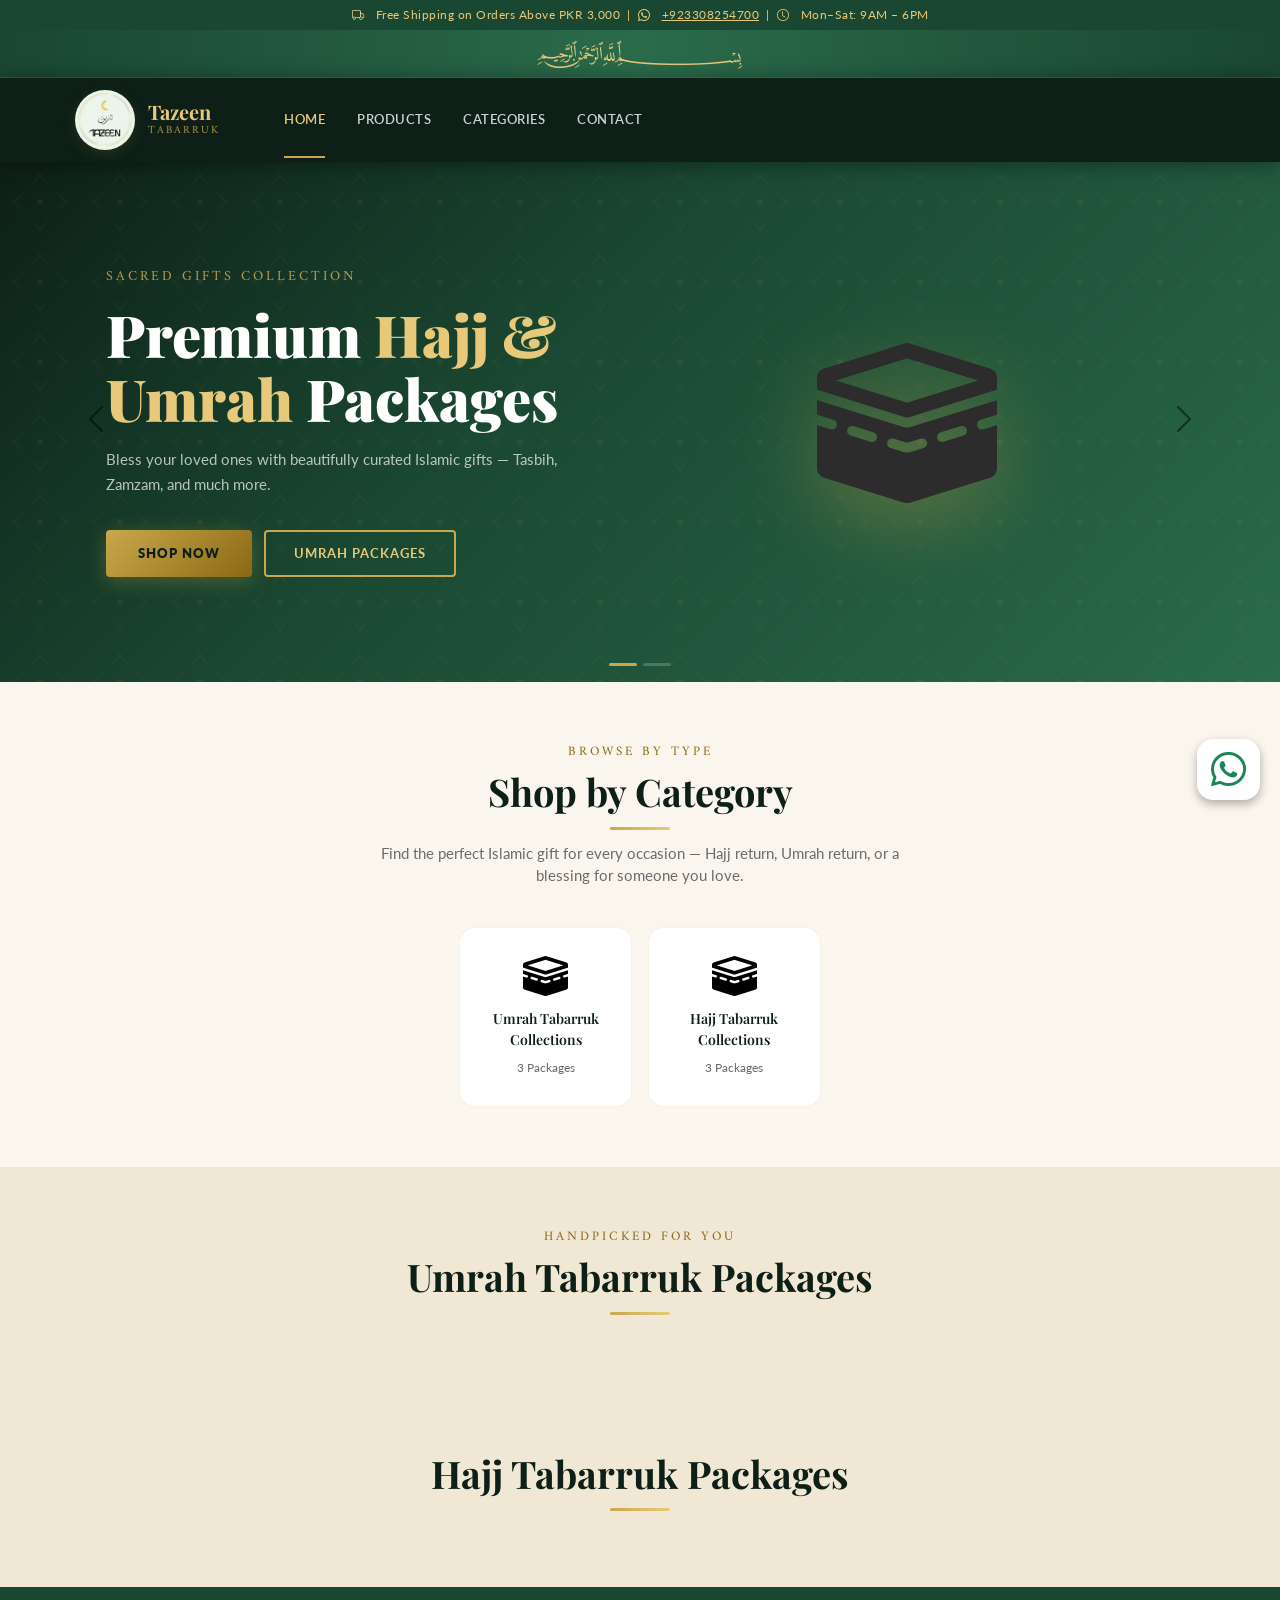
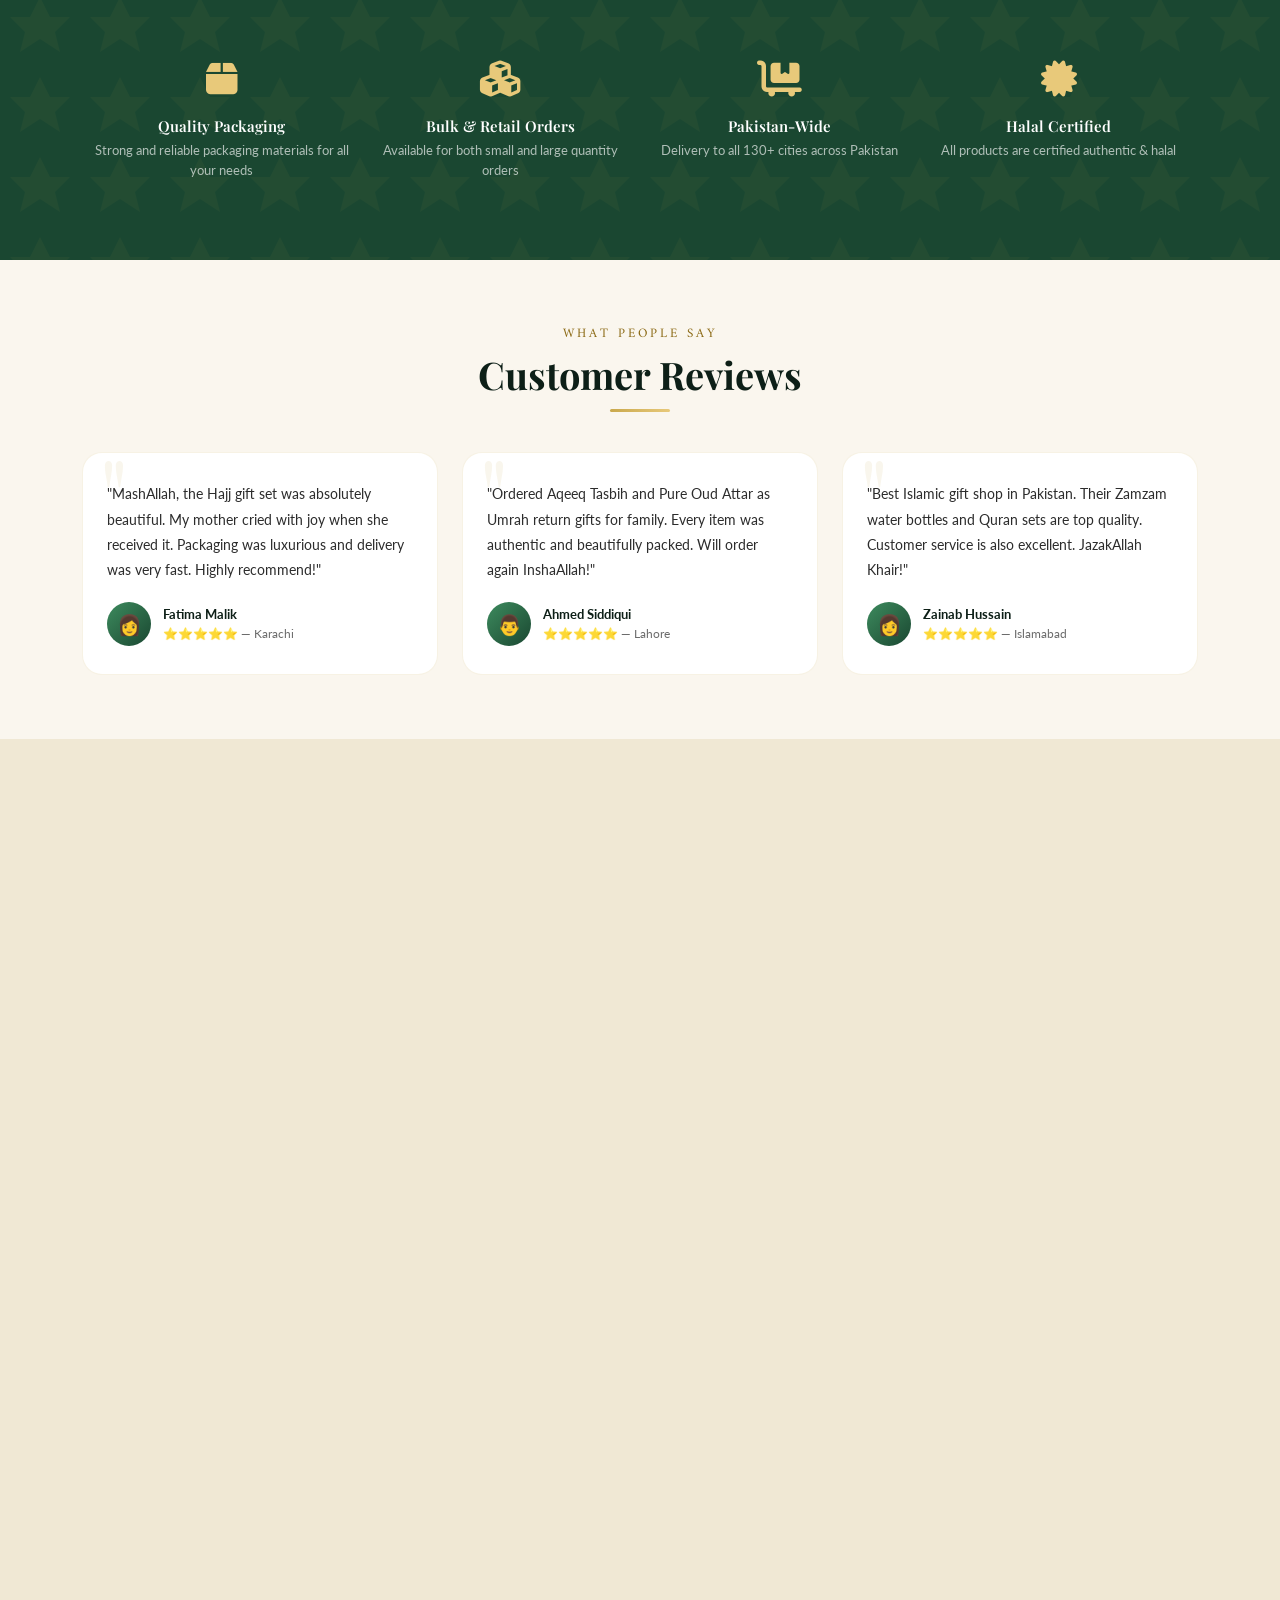
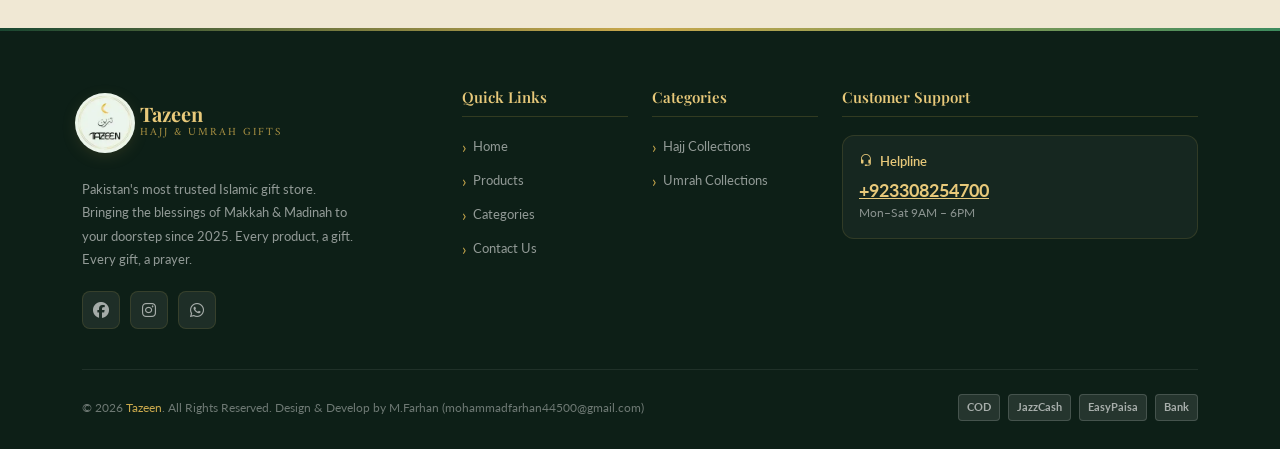
<file: index.html>
<!DOCTYPE html>
<html lang="en" dir="ltr">

<head>
  <meta charset="UTF-8">
  <meta name="viewport" content="width=device-width, initial-scale=1.0">

  <title>Tazeen | Hajj & Umrah Tabarruk & Gift Packages in Pakistan</title>

  <!-- SEO Meta -->
  <meta name="description"
    content="Tazeen offers  Hajj & Umrah tabarruk, Zamzam water Bottle, Islamic gift sets, and premium packaging with delivery across Pakistan.">
  <meta name="keywords"
    content="Tazeen, Hajj gifts, Umrah gifts, Zamzam water Pakistan, Islamic gifts, tabarruk, Makkah Madinah items, gift sets Pakistan">
  <meta name="author" content="Tazeen">
  <meta name="robots" content="index, follow">

  <!-- Open Graph (Facebook, WhatsApp, LinkedIn) -->
  <meta property="og:type" content="website">
  <meta property="og:title" content="Tazeen | Hajj & Umrah Tabarruk">
  <meta property="og:description"
    content="Explore  Zamzam water Bottle, sacred items, and premium Islamic gift sets. Delivered across Pakistan with care.">
  <meta property="og:image" content="https://www.tazeenofficial.com/images/tazeen-logo.webp">
  <meta property="og:url" content="https://www.tazeenofficial.com/">
  <meta property="og:site_name" content="Tazeen">

  <!-- Twitter Card -->
  <meta name="twitter:card" content="summary_large_image">
  <meta name="twitter:title" content="Tazeen | Hajj & Umrah Tabarruk">
  <meta name="twitter:description"
    content="Islamic gifts, Zamzam water Bottle & tabarruk sets delivered across Pakistan.">
  <meta name="twitter:image" content="https://www.tazeenofficial.com/images/tazeen-logo.webp">

  <link rel="shortcut icon" href="https://www.tazeenofficial.com/images/favicon.ico" type="image/x-icon">
  <link
    href="https://fonts.googleapis.com/css2?family=Playfair+Display:wght@400;600;700;900&family=Lato:wght@300;400;700&family=Amiri:wght@400;700&display=swap"
    rel="stylesheet">

  <link rel="stylesheet" href="bootstrap.min.css">
  <link rel="stylesheet" href="https://cdn.jsdelivr.net/npm/bootstrap-icons/font/bootstrap-icons.css">
  <link rel="preload" href="https://cdnjs.cloudflare.com/ajax/libs/font-awesome/6.5.0/css/all.min.css" as="style"
    onload="this.onload=null;this.rel='stylesheet'">


  <link rel="stylesheet" href="style.css">
  <link rel="canonical" href="https://www.tazeenofficial.com/">

  <!-- Google tag (gtag.js) -->
<script async src="https://www.googletagmanager.com/gtag/js?id=G-EF7W4K3F19"></script>
<script>
  window.dataLayer = window.dataLayer || [];
  function gtag(){dataLayer.push(arguments);}
  gtag('js', new Date());

  gtag('config', 'G-EF7W4K3F19');
</script>

</head>

<body>
  <div id="loader">
    <div class="spinner"></div>
  </div>
  <!-- TOP BAR -->
  <div class="top-bar">
    <div class="container">
      <i class="bi bi-truck me-2"></i> Free Shipping on Orders Above PKR 3,000 &nbsp;|&nbsp;
      <i class="bi bi-whatsapp me-2"></i> <a style="color: var(--gold-light)" href="https://wa.me/+923308254700"
        target="_blank">+923308254700</a> &nbsp;|&nbsp;
      <i class="bi bi-clock me-2"></i> Mon–Sat: 9AM – 6PM
    </div>
  </div>

  <!-- BISMILLAH BANNER -->
  <div class="bismillah-banner">
    <span lang="ur" class="bismillah-text">﷽</span>
  </div>

  <!-- DESKTOP NAVBAR -->
  <nav class="main-navbar">
    <div class="container d-flex align-items-center justify-content-start py-1 ">

      <!-- Brand -->
      <a href="https://www.tazeenofficial.com/" class="navbar-brand-wrap">
        <div class="brand-logo-circle"><img style="width: 60px;border-radius:50%;" src="images/tazeen-logo.webp"
            alt="Tazeen Logo"></div>
        <div class="ms-2">
          <span class="brand-text-main">Tazeen</span>
          <span class="brand-text-sub">Tabarruk</span>
        </div>
      </a>

      <!-- Desktop Nav Links -->
      <div class="nav-links-wrap ps-5">
        <a href="#home" class="nav-link active">Home</a>
        <a href="#products" class="nav-link">Products</a>
        <a href="#categories" class="nav-link">Categories</a>
        <!-- <a href="#offers" class="nav-link">Offers</a> -->
        <a href="#contact" class="nav-link">Contact</a>
      </div>

      <!-- Actions -->
      <div class="d-flex align-items-end justify-content-end gap-2" style="padding-left: 50%;">
        <!-- Search -->
        <!-- <div class="nav-search-wrap">
        <i class="bi bi-search nav-search-icon"></i>
        <input type="text" class="nav-search-input" placeholder="Search gifts…">
      </div> -->

        <!-- Icons -->
        <!-- <div class="nav-actions">
        <a href="#" class="nav-icon-btn" title="Wishlist">
          <i class="bi bi-heart"></i>
        </a>
        <a href="#" class="nav-icon-btn" title="Cart" style="position:relative">
          <i class="bi bi-bag"></i>
          <span class="cart-badge">3</span>
        </a>
        <a href="#" class="nav-icon-btn" title="Account">
          <i class="bi bi-person-circle"></i>
        </a>
      </div> -->

        <!-- Mobile hamburger -->
        <button class="mobile-menu-btn " onclick="toggleMobileMenu()">
          <i class="bi bi-list"></i>
        </button>
      </div>

    </div>

    <!-- Mobile Dropdown Menu -->
    <div id="mobileMenu" style="display:none; background:#0D1F17; border-top: 1px solid rgba(201,168,76,0.2);">
      <div class="container py-2">
        <a href="#home" class="d-block py-2 px-2"
          style="color:rgba(255,255,255,0.8); text-decoration:none; font-weight:600; font-size:14px; border-bottom:1px solid rgba(255,255,255,0.06)">
          Home</a>
        <a href="#products" class="d-block py-2 px-2"
          style="color:rgba(255,255,255,0.8); text-decoration:none; font-weight:600; font-size:14px; border-bottom:1px solid rgba(255,255,255,0.06)">
          Products</a>
        <a href="#categories" class="d-block py-2 px-2"
          style="color:rgba(255,255,255,0.8); text-decoration:none; font-weight:600; font-size:14px; border-bottom:1px solid rgba(255,255,255,0.06)">
          Categories</a>
        <a href="https://wa.me/+923308254700" target="_blank" class="d-block py-2 px-2"
          style="color:rgba(255,255,255,0.8); text-decoration:none; font-weight:600; font-size:14px;"> Contact</a>
        <!-- <div class="mt-3 mb-2 px-2">
        <input type="text" class="form-control" placeholder="Search gifts…" style="background:rgba(255,255,255,0.08); border:1px solid rgba(201,168,76,0.3); color:white; border-radius:8px;">
      </div> -->
      </div>
    </div>
  </nav>

  <!-- HERO SLIDER -->
  <section class="hero-slider" id="home">
    <div id="heroCarousel" class="carousel slide carousel-fade" data-bs-ride="carousel" >
<!-- data-bs-interval="4500" -->
      <div class="carousel-indicators">
        <button type="button" data-bs-target="#heroCarousel" data-bs-slide-to="0" class="active"></button>
        <button type="button" data-bs-target="#heroCarousel" data-bs-slide-to="1"></button>

      </div>

      <div class="carousel-inner">

        <!-- Slide 1 -->
        <div class="carousel-item active">
          <div class="slide slide-1">
            <div class="slide-pattern"></div>
            <div class="container px-5">
              <div class="row align-items-center">
                <div class="col-lg-6 slide-content">
                  <span class="slide-eyebrow">Sacred Gifts Collection</span>
                  <h1 class="slide-title">Premium <span>Hajj & Umrah</span> Packages</h1>
                  <p class="slide-desc">Bless your loved ones with beautifully curated Islamic gifts — Tasbih, Zamzam,
                     and much more.</p>
                  <div class="slide-btns d-inline">
                    <a href="https://wa.me/+923308254700" target="_blank" class="btn-gold ">Shop Now</a>
                    <a href="#products" class="btn-outline-gold ms-2 ">Umrah Packages</a>
                  </div>
                </div>
                <div class="col-lg-6 slide-img-wrap d-none d-lg-block">
                  <span class="hero-icon"> <i class="fa-solid fa-kaaba"></i> </span>
                </div>
              </div>
            </div>
          </div>
        </div>

        <!-- Slide 2 -->

        <!-- Slide 3 -->
        <div class="carousel-item">
          <div class="slide slide-3">
            <div class="slide-pattern"></div>
            <div class="container px-5">
              <div class="row align-items-center">
                <div class="col-lg-6 slide-content">
                  <span class="slide-eyebrow">Zamzam & Sacred Items</span>
                  <h2 class="slide-title"><span>Hajj & Umrah</span> Packages</h2>
                  <p class="slide-desc">Thoughtful tabarruk sets that carry meaning, blessings, and tradition.</p>
                  <div class="slide-btns d-inline">
                    <a href="https://wa.me/+923308254700" target="_blank" class="btn-gold">Order Now</a>
                    <a href="https://wa.me/+923308254700" target="_blank" class="btn-outline-gold ms-2"> <i
                        class="fa-brands fa-whatsapp"></i> Whats App</a>
                  </div>
                </div>
                <div class="col-lg-6 slide-img-wrap d-none d-lg-block">
                  <span class="hero-icon" style="animation-delay:1s"> <i class="fa-solid fa-hand-holding-water"></i>
                  </span>
                </div>
              </div>
            </div>
          </div>
        </div>

      </div>

      <button class="carousel-control-prev d-none d-md-block" type="button" data-bs-target="#heroCarousel"
        data-bs-slide="prev">
        <span class="carousel-control-prev-icon"></span>
      </button>
      <button class="carousel-control-next d-none d-md-block" type="button" data-bs-target="#heroCarousel"
        data-bs-slide="next">
        <span class="carousel-control-next-icon"></span>
      </button>

    </div>
  </section>

  <!-- TRUST BADGES -->
  <!-- <section class="trust-section">
  <div class="container">
    <div class="row g-3">
      <div class="col-6 col-md-3">
        <div class="trust-item">
          <span class="trust-icon">✅</span>
          <span class="trust-text">100% Authentic Products</span>
        </div>
      </div>
      <div class="col-6 col-md-3">
        <div class="trust-item">
          <span class="trust-icon">🚚</span>
          <span class="trust-text">Fast Delivery Pakistan</span>
        </div>
      </div>
      <div class="col-6 col-md-3">
        <div class="trust-item">
          <span class="trust-icon">🔒</span>
          <span class="trust-text">Secure COD Payment</span>
        </div>
      </div>
      <div class="col-6 col-md-3">
        <div class="trust-item">
          <span class="trust-icon">↩️</span>
          <span class="trust-text">Easy 7-Day Returns</span>
        </div>
      </div>
    </div>
  </div>
</section> -->

  <!-- CATEGORIES -->
  <section class="categories-section" id="categories">
    <div class="container">
      <div class="section-header fade-up">
        <span class="section-eyebrow">Browse By Type</span>
        <h2 class="section-title">Shop by Category</h2>
        <div class="section-divider"></div>
        <p class="section-subtitle">Find the perfect Islamic gift for every occasion — Hajj return, Umrah return, or a
          blessing for someone you love.</p>
      </div>

      <div class="row g-3 justify-content-center">
        <div class="col-6 col-md-4 col-lg-2 fade-up">
          <a href="#products" class="category-card">
            <span class="cat-icon"><i class="fa-solid fa-kaaba text-black"></i></span>
            <span class="cat-name">Umrah Tabarruk Collections</span>
            <span class="cat-count">3 Packages</span>
          </a>
        </div>
        <div class="col-6 col-md-4 col-lg-2 fade-up">
          <a href="#products2" class="category-card">
            <span class="cat-icon"><i class="fa-solid fa-kaaba text-black"></i></span>
            <span class="cat-name">Hajj Tabarruk Collections</span>
            <span class="cat-count">3 Packages</span>
          </a>
        </div>

      </div>
    </div>
  </section>

  <!-- PRODUCTS SECTION -->
  <section class="products-section" id="products">
    <div class="container">
      <div class="section-header fade-up">
        <span class="section-eyebrow">Handpicked For You</span>
        <h2 class="section-title">Umrah Tabarruk Packages</h2>
        <div class="section-divider"></div>
      </div>

      <!-- Filter Tabs -->
      <!-- <div class="filter-tabs fade-up">
      <button class="filter-tab active" onclick="filterTabs(this)">All</button>
      <button class="filter-tab" onclick="filterTabs(this)">Best Sellers</button>
      <button class="filter-tab" onclick="filterTabs(this)">Tasbih</button>
      <button class="filter-tab" onclick="filterTabs(this)">Gift Sets</button>
      <button class="filter-tab" onclick="filterTabs(this)">Zamzam</button>
      <button class="filter-tab" onclick="filterTabs(this)">New Arrivals</button>
    </div> -->

      <div class="row g-3 g-md-4" id="umrahproducts">

     
        <!-- <div class="col-6 col-md-4 col-lg-4 fade-up">
          <div class="product-card">
            <div class="product-img-wrap">
              <span class="product-badge bg-black">Popular</span>
              <div class="product-img-box">
                <img src="images/umrah1-package.webp" loading="lazy" class="product-img" alt="Tazeen Umrah Package 1">
              </div>
            </div>
            <div class="product-body">
              <span class="product-category">Umrah Package 1 (MOQ: 50)</span>
              <h3 class="product-name">Nonwoven Bag, Zamzam Bottle & Khajoor Pouch</h3>
              <div class="product-rating">
                <span class="stars">★★★★★</span>
                <span class="rating-count">(80)</span>
              </div>
              <div class="product-footer">
                <div class="product-price">
                  <span class="price-current">PKR 87</span>
                  <span class="price-old">PKR 95</span>
                </div>
                <a class="add-cart-btn fs-6 text-decoration-none"
                  href="https://wa.me/+923308254700?text=Hello%20I%20want%20to%20order%20this%20product%0A%0AProduct%20Name:%20Tazeen%20Umrah%20Pacakage1%0AMOQ:%2050%20Packages%0APrice:%20PKR%2087%20%0A%0AKindly%20share%20details."
                  target="_blank">
                  <i class="fa-brands fa-whatsapp fs-4"></i>
                  <span class="d-none d-md-inline">Order</span>
                </a>
              </div>
            </div>
          </div>
        </div>

        <div class="col-6 col-md-4 col-lg-4 fade-up">
          <div class="product-card">
            <div class="product-img-wrap">
              <span class="product-badge">Best Seller</span>
              <div class="product-img-box">
                <img src="images/umrah2-package.webp" loading="lazy" class="product-img" alt="Tazeen Umrah Package 2">
              </div>
            </div>
            <div class="product-body">
              <span class="product-category">Umrah Package 2 (MOQ: 50)</span>
              <h3 class="product-name">Nonwoven Bag, Zamzam Bottle, Khajoor Box</h3>
              <div class="product-rating">
                <span class="stars">★★★★★</span>
                <span class="rating-count">(160)</span>
              </div>
              <div class="product-footer">
                <div class="product-price">
                  <span class="price-current">PKR 119</span>
                  <span class="price-old">PKR 135</span>
                </div>
                <a class="add-cart-btn fs-6 text-decoration-none"
                  href="https://wa.me/+923308254700?text=Hello%20I%20want%20to%20order%20this%20product%0A%0AProduct%20Name:%20Tazeen%20Umrah%20Pacakage2%0AMOQ:%2050%20Packages%0APrice:%20PKR%20119%20%0A%0AKindly%20share%20details."
                  target="_blank">
                  <i class="fa-brands fa-whatsapp fs-4"></i>
                  <span class="d-none d-md-inline">Order</span>
                </a>
              </div>
            </div>
          </div>
        </div>

        <div class="col-6 col-md-4 col-lg-4 fade-up">
          <div class="product-card">
            <div class="product-img-wrap">
              <span class="product-badge bg-success">Sale</span>
              <div class="product-img-box">
                <img src="images/umrah3-package.webp" loading="lazy" class="product-img" alt="Tazeen Umrah Package 3">
              </div>
            </div>
            <div class="product-body">
              <span class="product-category">Umrah Package 3 (MOQ: 50)</span>
              <h3 class="product-name">Nonwoven Bag, Zamzam Bottle, Khajoor Box & Tasbeeh</h3>
              <div class="product-rating">
                <span class="stars">★★★★★</span>
                <span class="rating-count">(128)</span>
              </div>
              <div class="product-footer">
                <div class="product-price">
                  <span class="price-current">PKR 180</span>
                  <span class="price-old">PKR 199</span>
                </div>
                <a class="add-cart-btn fs-6 text-decoration-none"
                  href="https://wa.me/+923308254700?text=Hello%20I%20want%20to%20order%20this%20product%0A%0AProduct%20Name:%20Tazeen%20Umrah%20Pacakage3%0AMOQ:%2050%20Packages%0APrice:%20PKR%20180%20%0A%0AKindly%20share%20details."
                  target="_blank">
                  <i class="fa-brands fa-whatsapp fs-4"></i>
                  <span class="d-none d-md-inline">Order</span>
                </a>
              </div>
            </div>
          </div>
        </div> -->


      </div>

      <!-- <div class="text-center mt-4 fade-up">
      <a href="#" class="btn-gold">View All Products &nbsp;<i class="bi bi-arrow-right"></i></a>
    </div> -->
    </div>
  </section>

  <!-- Hajj Packages  -->

  <section class="products-section" id="products2">
    <div class="container">
      <div class="section-header fade-up">
        <!-- <span class="section-eyebrow">Handpicked For You</span> -->
        <h2 class="section-title">Hajj Tabarruk Packages</h2>
        <div class="section-divider"></div>
      </div>

      <!-- Filter Tabs -->
      <!-- <div class="filter-tabs fade-up">
      <button class="filter-tab active" onclick="filterTabs(this)">All</button>
      <button class="filter-tab" onclick="filterTabs(this)">Best Sellers</button>
      <button class="filter-tab" onclick="filterTabs(this)">Tasbih</button>
      <button class="filter-tab" onclick="filterTabs(this)">Gift Sets</button>
      <button class="filter-tab" onclick="filterTabs(this)">Zamzam</button>
      <button class="filter-tab" onclick="filterTabs(this)">New Arrivals</button>
    </div> -->

      <div class="row g-3 g-md-4" id="hajjproducts">

        <!-- Product 1 -->
        <!-- <div class="col-6 col-md-4 col-lg-4 fade-up">
          <div class="product-card">
            <div class="product-img-wrap">
              <span class="product-badge bg-black">Popular</span>
              <div class="product-img-box">
                <img src="images/hajj1-package.webp" loading="lazy" class="product-img" alt="Tazeen Hajj Package 1">
              </div>
            </div>
            <div class="product-body">
              <span class="product-category">Hajj Package 1 (MOQ: 50)</span>
              <h3 class="product-name">Nonwoven Bag, Zamzam Bottle & Khajoor Pouch</h3>
              <div class="product-rating">
                <span class="stars">★★★★★</span>
                <span class="rating-count">(128)</span>
              </div>
              <div class="product-footer">
                <div class="product-price">
                  <span class="price-current">PKR 87</span>
                  <span class="price-old">PKR 95</span>
                </div>
                <a class="add-cart-btn fs-6 text-decoration-none"
                  href="https://wa.me/+923308254700?text=Hello%20I%20want%20to%20order%20this%20product%0A%0AProduct%20Name:%20Tazeen%20Hajj%20Pacakage1%0AMOQ:%2050%20Packages%0APrice:%20PKR%2087%20%0A%0AKindly%20share%20details."
                  target="_blank">
                  <i class="fa-brands fa-whatsapp fs-4"></i>
                  <span class="d-none d-md-inline">Order</span>
                </a>
              </div>
            </div>
          </div>
        </div>

        <div class="col-6 col-md-4 col-lg-4 fade-up">
          <div class="product-card">
            <div class="product-img-wrap">
              <span class="product-badge">Best Seller</span>
              <div class="product-img-box">
                <img src="images/hajj2-package.webp" loading="lazy" class="product-img" alt="Tazeen Hajj Package 2">
              </div>
            </div>
            <div class="product-body">
              <span class="product-category">Hajj Package 2 (MOQ: 50)</span>
              <h3 class="product-name">Nonwoven Bag, Zamzam Bottle, Khajoor Box</h3>
              <div class="product-rating">
                <span class="stars">★★★★★</span>
                <span class="rating-count">(128)</span>
              </div>
              <div class="product-footer">
                <div class="product-price">
                  <span class="price-current">PKR 119</span>
                  <span class="price-old">PKR 135</span>
                </div>
                <a class="add-cart-btn fs-6 text-decoration-none"
                  href="https://wa.me/+923308254700?text=Hello%20I%20want%20to%20order%20this%20product%0A%0AProduct%20Name:%20Tazeen%20Hajj%20Pacakage2%0AMOQ:%2050%20Packages%0APrice:%20PKR%20119%20%0A%0AKindly%20share%20details."
                  target="_blank">
                  <i class="fa-brands fa-whatsapp fs-4"></i>
                  <span class="d-none d-md-inline">Order</span>
                </a>
              </div>
            </div>
          </div>
        </div>

        <div class="col-6 col-md-4 col-lg-4 fade-up">
          <div class="product-card">
            <div class="product-img-wrap">
              <span class="product-badge bg-success">Sale</span>
              <div class="product-img-box">
                <img src="images/hajj3-package.webp" loading="lazy" class="product-img" alt="Tazeen Hajj Package 3">
              </div>
            </div>
            <div class="product-body">
              <span class="product-category">Hajj Package 3 (MOQ: 50)</span>
              <h3 class="product-name">Nonwoven Bag, Zamzam Bottle, Khajoor Box & Tasbeeh</h3>
              <div class="product-rating">
                <span class="stars">★★★★★</span>
                <span class="rating-count">(128)</span>
              </div>
              <div class="product-footer">
                <div class="product-price">
                  <span class="price-current">PKR 180</span>
                  <span class="price-old">PKR 199</span>
                </div>
                <a class="add-cart-btn fs-6 text-decoration-none"
                  href="https://wa.me/+923308254700?text=Hello%20I%20want%20to%20order%20this%20product%0A%0AProduct%20Name:%20Tazeen%20Hajj%20Pacakage3%0AMOQ:%2050%20Packages%0APrice:%20PKR%20180%20%0A%0AKindly%20share%20details."
                  target="_blank">
                  <i class="fa-brands fa-whatsapp fs-4"></i>
                  <span class="d-none d-md-inline">Order</span>
                </a>
              </div>
            </div>
          </div>
        </div> -->


      </div>

      <!-- <div class="text-center mt-4 fade-up">
      <a href="#" class="btn-gold">View All Products &nbsp;<i class="bi bi-arrow-right"></i></a>
    </div> -->
    </div>
  </section>

  <!-- FEATURES -->
  <section class="features-section">
    <div class="container">
      <div class="row g-0">
        <div class="col-6 col-md-3 fade-up">
          <div class="feature-item">
            <span class="feature-icon"><i class="fa-solid fa-box"></i></span>
            <h3 class="feature-title">Quality Packaging</h3>
            <p class="feature-desc">Strong and reliable packaging materials for all your needs</p>
          </div>
        </div>
        <div class="col-6 col-md-3 fade-up">
          <div class="feature-item">
            <span class="feature-icon"><i class="fa-solid fa-cubes"></i></span>
            <h3 class="feature-title">Bulk & Retail Orders</h3>
            <p class="feature-desc">Available for both small and large quantity orders</p>
          </div>
        </div>
        <div class="col-6 col-md-3 fade-up">
          <div class="feature-item">
            <span class="feature-icon"><i class="fa-solid fa-cart-flatbed"></i></span>
            <h3 class="feature-title">Pakistan-Wide</h3>
            <p class="feature-desc">Delivery to all 130+ cities across Pakistan</p>
          </div>
        </div>
        <div class="col-6 col-md-3 fade-up">
          <div class="feature-item">
            <span class="feature-icon"><i class="fa-solid fa-certificate"></i></span>
            <h3 class="feature-title">Halal Certified</h3>
            <p class="feature-desc">All products are certified authentic & halal</p>
          </div>
        </div>
      </div>
    </div>
  </section>

  <!-- SPECIAL OFFER -->
  <!-- <section class="offer-section" id="offers">
  <div class="container">
    <div class="row align-items-center">
      <div class="col-lg-7">
        <div class="offer-badge">🔥 Limited Time Offer</div>
        <h2 class="offer-title">Hajj Season <span class="gold-text">Special Bundle</span> — Up to 30% Off!</h2>
        <p class="offer-desc">This Hajj season, gift your loved ones the most premium collection of Islamic items. Our exclusive Hajj Bundle includes Tasbih, Zamzam bottle, Attar, Quran, and Prayer Mat — everything in one blessed package.</p>
        <div class="countdown-wrap">
          <div class="countdown-box">
            <span class="countdown-num" id="cd-days">12</span>
            <span class="countdown-label">Days</span>
          </div>
          <div class="countdown-box">
            <span class="countdown-num" id="cd-hours">08</span>
            <span class="countdown-label">Hours</span>
          </div>
          <div class="countdown-box">
            <span class="countdown-num" id="cd-mins">34</span>
            <span class="countdown-label">Mins</span>
          </div>
          <div class="countdown-box">
            <span class="countdown-num" id="cd-secs">22</span>
            <span class="countdown-label">Secs</span>
          </div>
        </div>
        <a href="#products" class="btn-gold">Grab the Bundle</a>
      </div>
      <div class="col-lg-5 text-center d-none d-lg-block">
        <div style="font-size:140px; line-height:1; filter: drop-shadow(0 20px 40px rgba(201,168,76,0.3)); animation: float 4s ease-in-out infinite;">🎁</div>
      </div>
    </div>
  </div>
</section> -->

  <!-- TESTIMONIALS -->
  <section class="testimonials-section">
    <div class="container">
      <div class="section-header fade-up">
        <span class="section-eyebrow">What People Say</span>
        <h2 class="section-title">Customer Reviews</h2>
        <div class="section-divider"></div>
      </div>
      <div class="row g-3 g-md-4">
        <div class="col-md-4 fade-up">
          <div class="testimonial-card">
            <p class="testimonial-text">"MashAllah, the Hajj gift set was absolutely beautiful. My mother cried with joy
              when she received it. Packaging was luxurious and delivery was very fast. Highly recommend!"</p>
            <div class="testimonial-author">
              <div class="author-avatar">👩</div>
              <div>
                <div class="author-name">Fatima Malik</div>
                <div class="author-loc">⭐⭐⭐⭐⭐ — Karachi</div>
              </div>
            </div>
          </div>
        </div>
        <div class="col-md-4 fade-up">
          <div class="testimonial-card">
            <p class="testimonial-text">"Ordered Aqeeq Tasbih and Pure Oud Attar as Umrah return gifts for family. Every
              item was authentic and beautifully packed. Will order again InshaAllah!"</p>
            <div class="testimonial-author">
              <div class="author-avatar">👨</div>
              <div>
                <div class="author-name">Ahmed Siddiqui</div>
                <div class="author-loc">⭐⭐⭐⭐⭐ — Lahore</div>
              </div>
            </div>
          </div>
        </div>
        <div class="col-md-4 fade-up">
          <div class="testimonial-card">
            <p class="testimonial-text">"Best Islamic gift shop in Pakistan. Their Zamzam water bottles and Quran sets
              are top quality. Customer service is also excellent. JazakAllah Khair!"</p>
            <div class="testimonial-author">
              <div class="author-avatar">👩</div>
              <div>
                <div class="author-name">Zainab Hussain</div>
                <div class="author-loc">⭐⭐⭐⭐⭐ — Islamabad</div>
              </div>
            </div>
          </div>
        </div>
      </div>
    </div>
  </section>

  <!-- NEWSLETTER -->
  <!-- <section class="newsletter-section">
  <div class="container">
    <div class="newsletter-content">
      <h2 class="newsletter-title">🤲 Stay Blessed & Updated</h2>
      <p class="newsletter-desc">Subscribe to receive exclusive offers, new arrivals, and Islamic inspiration — delivered to your inbox.</p>
      <div class="newsletter-form">
        <input type="email" class="newsletter-input" placeholder="Enter your email address…">
        <button class="newsletter-btn">Subscribe &nbsp;✉️</button>
      </div>
      <p style="color:rgba(13,31,23,0.6); font-size:12px; margin-top:12px;">
        <i class="bi bi-lock-fill me-1"></i> No spam. Unsubscribe anytime.
      </p>
    </div>
  </div>
</section> -->

  <!-- CONTACT -->
  <section class="contact-section" id="contact">
    <div class="container">
      <div class="section-header fade-up">
        <span class="section-eyebrow">Get In Touch</span>
        <h2 class="section-title">Contact Us</h2>
        <div class="section-divider"></div>
        <p class="section-subtitle">Have a question or need help with your order? We're here to assist you.</p>
      </div>

      <div class="row g-4">
        <!-- Contact Info -->
        <div class="col-lg-5 fade-up">
          <div class="contact-card">
            <div class="contact-info-item">
              <div class="contact-icon"><svg xmlns="http://www.w3.org/2000/svg" width="20" height="20" fill="currentColor" class="bi bi-telephone-fill" viewBox="0 0 16 16">
  <path fill-rule="evenodd" d="M1.885.511a1.745 1.745 0 0 1 2.61.163L6.29 2.98c.329.423.445.974.315 1.494l-.547 2.19a.68.68 0 0 0 .178.643l2.457 2.457a.68.68 0 0 0 .644.178l2.189-.547a1.75 1.75 0 0 1 1.494.315l2.306 1.794c.829.645.905 1.87.163 2.611l-1.034 1.034c-.74.74-1.846 1.065-2.877.702a18.6 18.6 0 0 1-7.01-4.42 18.6 18.6 0 0 1-4.42-7.009c-.362-1.03-.037-2.137.703-2.877z"/>
</svg></div>
              <div>
                <div class="contact-label">Phone / WhatsApp</div>
                <div class="contact-value">+923308254700</div>
                <!-- <div class="contact-value">+92 321 7654321</div> -->
              </div>
            </div>
            <div class="contact-info-item">
              <div class="contact-icon"><svg xmlns="http://www.w3.org/2000/svg" width="20" height="20" fill="currentColor" class="bi bi-envelope-fill" viewBox="0 0 16 16">
  <path d="M.05 3.555A2 2 0 0 1 2 2h12a2 2 0 0 1 1.95 1.555L8 8.414zM0 4.697v7.104l5.803-3.558zM6.761 8.83l-6.57 4.027A2 2 0 0 0 2 14h12a2 2 0 0 0 1.808-1.144l-6.57-4.027L8 9.586zm3.436-.586L16 11.801V4.697z"/>
</svg></div>
              <div>
                <div class="contact-label">Email Address</div>
                <div class="contact-value">tazeen@gmail.com</div>
              </div>
            </div>
            <div class="contact-info-item">
              <div class="contact-icon"><svg xmlns="http://www.w3.org/2000/svg" width="20" height="20"
                  fill="currentColor" class="bi bi-geo-alt-fill" viewBox="0 0 16 16">
                  <path d="M8 16s6-5.686 6-10A6 6 0 0 0 2 6c0 4.314 6 10 6 10m0-7a3 3 0 1 1 0-6 3 3 0 0 1 0 6" />
                </svg></div>
              <div>
                <div class="contact-label">Store Address</div>
                <div class="contact-value">Boltan Market, Karachi</div>
              </div>
            </div>
            <div class="contact-info-item">
              <div class="contact-icon"><svg xmlns="http://www.w3.org/2000/svg" width="20" height="20"
                  fill="currentColor" class="bi bi-clock-fill" viewBox="0 0 16 16">
                  <path
                    d="M16 8A8 8 0 1 1 0 8a8 8 0 0 1 16 0M8 3.5a.5.5 0 0 0-1 0V9a.5.5 0 0 0 .252.434l3.5 2a.5.5 0 0 0 .496-.868L8 8.71z" />
                </svg></div>
              <div>
                <div class="contact-label">Working Hours</div>
                <div class="contact-value">Monday – Saturday: 9AM – 6PM</div>
                <div class="contact-value" style="color:var(--text-light); font-size:13px;">Sunday: 12PM – 6PM</div>
              </div>
            </div>
            <!-- WhatsApp CTA -->
            <a href="https://wa.me/+923308254700" target="_blank" class="btn-gold d-block text-center mt-2"
              style="border-radius:10px;">
              <svg xmlns="http://www.w3.org/2000/svg" width="16" height="16" fill="currentColor" class="bi bi-whatsapp" viewBox="0 0 16 16">
  <path d="M13.601 2.326A7.85 7.85 0 0 0 7.994 0C3.627 0 .068 3.558.064 7.926c0 1.399.366 2.76 1.057 3.965L0 16l4.204-1.102a7.9 7.9 0 0 0 3.79.965h.004c4.368 0 7.926-3.558 7.93-7.93A7.9 7.9 0 0 0 13.6 2.326zM7.994 14.521a6.6 6.6 0 0 1-3.356-.92l-.24-.144-2.494.654.666-2.433-.156-.251a6.56 6.56 0 0 1-1.007-3.505c0-3.626 2.957-6.584 6.591-6.584a6.56 6.56 0 0 1 4.66 1.931 6.56 6.56 0 0 1 1.928 4.66c-.004 3.639-2.961 6.592-6.592 6.592m3.615-4.934c-.197-.099-1.17-.578-1.353-.646-.182-.065-.315-.099-.445.099-.133.197-.513.646-.627.775-.114.133-.232.148-.43.05-.197-.1-.836-.308-1.592-.985-.59-.525-.985-1.175-1.103-1.372-.114-.198-.011-.304.088-.403.087-.088.197-.232.296-.346.1-.114.133-.198.198-.33.065-.134.034-.248-.015-.347-.05-.099-.445-1.076-.612-1.47-.16-.389-.323-.335-.445-.34-.114-.007-.247-.007-.38-.007a.73.73 0 0 0-.529.247c-.182.198-.691.677-.691 1.654s.71 1.916.81 2.049c.098.133 1.394 2.132 3.383 2.992.47.205.84.326 1.129.418.475.152.904.129 1.246.08.38-.058 1.171-.48 1.338-.943.164-.464.164-.86.114-.943-.049-.084-.182-.133-.38-.232"/>
</svg>&nbsp;&nbsp;Chat on WhatsApp
            </a>
          </div>
        </div>

        <!-- Contact Form -->
        <div class="col-lg-7 fade-up">
          <div class="contact-card">
            <h3 style="font-family:'Playfair Display', serif; color:var(--dark); margin-bottom:24px; font-size:20px;">
              Send a Message</h3>
            <div class="row g-3">
              <div class="col-md-6">
                <label class="form-label-custom">Your Name</label>
                <input type="text" class="form-control-custom" placeholder="Muhammad Ahmad">
              </div>
              <div class="col-md-6">
                <label class="form-label-custom">Phone Number</label>
                <input type="tel" class="form-control-custom" placeholder="+923308254700">
              </div>
              <div class="col-12">
                <label class="form-label-custom">Email Address</label>
                <input type="email" class="form-control-custom" placeholder="your@email.com">
              </div>
              <div class="col-12">
                <label class="form-label-custom">Subject</label>
                <input type="text" class="form-control-custom" placeholder="Order Inquiry / Product Question…">
              </div>
              <div class="col-12">
                <label class="form-label-custom">Your Message</label>
                <textarea class="form-control-custom" rows="4" placeholder="Write your message here…"></textarea>
              </div>
              <div class="col-12">
                <button class="btn-gold"
                  style="width:100%; padding:15px; border-radius:10px; font-size:14px; cursor:pointer; border:none;"
                  onclick="this.innerHTML='✅ Message Sent — JazakAllah Khair!'">
                  Send Message &nbsp; <svg xmlns="http://www.w3.org/2000/svg" width="16" height="16" fill="currentColor" class="bi bi-send-fill" viewBox="0 0 16 16">
  <path d="M15.964.686a.5.5 0 0 0-.65-.65L.767 5.855H.766l-.452.18a.5.5 0 0 0-.082.887l.41.26.001.002 4.995 3.178 3.178 4.995.002.002.26.41a.5.5 0 0 0 .886-.083zm-1.833 1.89L6.637 10.07l-.215-.338a.5.5 0 0 0-.154-.154l-.338-.215 7.494-7.494 1.178-.471z"/>
</svg>
                </button>
              </div>
            </div>
          </div>
        </div>
      </div>
    </div>
  </section>

  <!-- FOOTER -->
  <footer class="main-footer">
    <div class="container">
      <div class="row g-4">

        <!-- Brand -->
        <div class="col-lg-4 col-md-6">
          <div class="footer-brand">
            <a href="https://www.tazeenofficial.com/" class="navbar-brand-wrap">
              <div class="brand-logo-circle"><img style="width: 60px;border-radius:50%;" src="images/tazeen-logo.webp"
                  alt="Tazeen Logo"></div>
              <div>
                <span class="brand-text-main">Tazeen</span>
                <span class="brand-text-sub">Hajj & Umrah Gifts</span>
              </div>
            </a>
          </div>
          <p class="footer-desc">Pakistan's most trusted Islamic gift store. Bringing the blessings of Makkah & Madinah
            to your doorstep since 2025. Every product, a gift. Every gift, a prayer.</p>
          <div class="social-links">
            <a href="https://www.facebook.com/profile.php?id=61587154739149" class="social-btn" target="_blank"><i class="fa-brands fa-facebook"></i></a>
            <a href="https://www.instagram.com/tazeenofficial1.0" class="social-btn" target="_blank"><i class="fa-brands fa-instagram"></i></a>
            <a href="https://wa.me/+923308254700" class="social-btn" target="_blank"><i class="fa-brands fa-whatsapp"></i></a>
            <!-- <a href="#" class="social-btn"><i class="bi bi-tiktok"></i></a>
          <a href="#" class="social-btn"><i class="bi bi-youtube"></i></a> -->
          </div>
        </div>

        <!-- Quick Links -->
        <div class="col-6 col-lg-2 col-md-3">
          <h4 class="footer-title">Quick Links</h4>
          <ul class="footer-links">
            <li><a href="#home">Home</a></li>
            <li><a href="#products">Products</a></li>
            <li><a href="#categories">Categories</a></li>
            <li><a href="#contact">Contact Us</a></li>
          </ul>
        </div>

        <!-- Categories -->
        <div class="col-6 col-lg-2 col-md-3">
          <h4 class="footer-title">Categories</h4>
          <ul class="footer-links">
            <li><a href="#product2">Hajj Collections</a></li>
            <li><a href="#product">Umrah Collections</a></li>
          </ul>
        </div>

        <!-- Help & Info -->
        <div class="col-lg-4 col-md-6">
          <h4 class="footer-title">Customer Support</h4>
          <ul class="footer-links">
            <!-- <li><a href="#">Track Your Order</a></li>
          <li><a href="#">Shipping Policy</a></li>
          <li><a href="#">Return & Refund</a></li>
          <li><a href="#">Privacy Policy</a></li>
          <li><a href="#">Terms & Conditions</a></li>
          <li><a href="#">FAQ</a></li> -->
          </ul>
          <div class="mt-3 p-3"
            style="background:rgba(255,255,255,0.04); border-radius:12px; border:1px solid rgba(201,168,76,0.15);">
            <div style="color:var(--gold-light); font-size:13px; font-weight:600; margin-bottom:6px;">
              <i class="bi bi-headset me-2"></i>Helpline
            </div>
            <div style="color:white; font-size:18px; font-weight:700;"><a style="color: var(--gold-light)"
                href="https://wa.me/+923308254700" target="_blank">+923308254700</a> </div>
            <div style="color:rgba(255,255,255,0.5); font-size:12px;">Mon–Sat 9AM – 6PM</div>
          </div>
        </div>

      </div>

      <!-- Footer Bottom -->
      <div class="footer-bottom">
        <div class="footer-copy">
          © 2026 <span>Tazeen</span>. All Rights Reserved. Design & Develop by M.Farhan (mohammadfarhan44500@gmail.com)
        </div>
        <div class="payment-icons">
          <span class="payment-icon">COD</span>
          <span class="payment-icon">JazzCash</span>
          <span class="payment-icon">EasyPaisa</span>
          <span class="payment-icon">Bank</span>
        </div>
      </div>

    </div>
  </footer>

  <!-- Whats App Button  -->
  <a href="https://wa.me/+923308254700" class="whatsapp-float bg-white text-center rounded-4" target="_blank">
    <i class="fa-brands fa-whatsapp fs-1 text-success"></i>
  </a>

  <!-- BOTTOM MOBILE NAV -->
  <nav class="bottom-nav">
    <div class="bottom-nav-inner">
      <a href="#home" class="bnav-item active" onclick="setActive(this)">
        <i class="bi bi-house-fill"></i>
        <span>Home</span>
      </a>
      <a href="#products" class="bnav-item" onclick="setActive(this)">
        <i class="bi bi-box-fill"></i>
        <span>Umrah Packages</span>
      </a>
      <a href="#products2" class="bnav-item" onclick="setActive(this)">
        <i class="bi bi-box"></i>
        <span>Hajj Packages</span>
      </a>

      <a href="#contact" class="bnav-item" onclick="setActive(this)">
        <i class="bi bi-person-fill"></i>
        <span>Contact</span>
      </a>
    </div>
  </nav>

  <!-- TOAST NOTIFICATION -->
  <div id="toast" style="
  position:fixed; bottom:80px; left:50%; transform:translateX(-50%) translateY(20px);
  background:var(--green); color:white; padding:12px 24px; border-radius:30px;
  font-size:13px; font-weight:700; z-index:9999; opacity:0;
  transition:all 0.3s; white-space:nowrap; box-shadow:0 4px 20px rgba(0,0,0,0.3);
  pointer-events:none;
"></div>
  <script>
    window.addEventListener("load", function () {
      document.getElementById("loader").style.display = "none";
    });
  </script>
  <!-- Bootstrap JS -->
  <script src="https://cdn.jsdelivr.net/npm/bootstrap@5.3.2/dist/js/bootstrap.bundle.min.js"></script>

  <script src="script.js"></script>
  <script src="products.js"></script>

</body>

</html>
</file>
<file: style.css>
:root {
    --gold: #C9A84C;
    --gold-light: #E8C97A;
    --gold-dark: #8B6914;
    --green: #1A4731;
    --green-mid: #2A6B4A;
    --green-light: #3D8B5E;
    --cream: #FAF6EE;
    --cream-dark: #F0E8D4;
    --dark: #0D1F17;
    --text: #2C2C2C;
    --text-light: #6B6B6B;
    --white: #FFFFFF;
    --shadow: 0 8px 32px rgba(10, 40, 20, 0.15);
    --shadow-gold: 0 4px 20px rgba(201, 168, 76, 0.3);
  }

  html{
    scroll-behavior: smooth;
  }

  * { margin: 0; padding: 0; box-sizing: border-box; }

  body {
    font-family: 'Lato', sans-serif;
    background: var(--cream);
    color: var(--text);
    /* padding-bottom: 70px; space for bottom nav on mobile */
  }

  /* ===== SCROLLBAR ===== */
  ::-webkit-scrollbar { width: 6px; }
  ::-webkit-scrollbar-track { background: var(--cream); }
  ::-webkit-scrollbar-thumb { background: var(--gold); border-radius: 3px; }

  /* ===== ARABIC PATTERN OVERLAY ===== */
  .pattern-bg {
    background-image: url("data:image/svg+xml,%3Csvg width='60' height='60' viewBox='0 0 60 60' xmlns='http://www.w3.org/2000/svg'%3E%3Cg fill='none' fill-rule='evenodd'%3E%3Cg fill='%23C9A84C' fill-opacity='0.06'%3E%3Cpath d='M30 0l8 8-8 8-8-8zm0 44l8 8-8 8-8-8zm-30-22l8 8-8 8-8-8zm60 0l8 8-8 8-8-8z'/%3E%3C/g%3E%3C/g%3E%3C/svg%3E");
  }

  /* ===== TOP BAR ===== */
  .top-bar {
    background: var(--green);
    color: var(--gold-light);
    font-size: 12px;
    padding: 6px 0;
    text-align: center;
    letter-spacing: 0.5px;
  }

  /* ===== DESKTOP NAVBAR ===== */
  .main-navbar {
    background: var(--dark);
    padding: 0;
    position: sticky;
    top: 0;
    z-index: 1000;
    box-shadow: 0 2px 20px rgba(0,0,0,0.4);
  }

  .navbar-brand-wrap {
    display: flex;
    align-items: center;
    gap: 12px;
    padding: 12px 0;
    text-decoration: none;
  }

  .brand-logo-circle {
    width: 46px;
    height: 46px;
    background: linear-gradient(135deg, var(--gold), var(--gold-dark));
    border-radius: 50%;
    display: flex;
    align-items: center;
    justify-content: center;
    font-size: 22px;
    box-shadow: var(--shadow-gold);
    flex-shrink: 0;
  }

  .brand-text-main {
    font-family: 'Playfair Display', serif;
    color: var(--gold-light);
    font-size: 20px;
    font-weight: 700;
    line-height: 1.1;
    display: block;
  }

  .brand-text-sub {
    font-family: 'Amiri', serif;
    color: var(--gold);
    font-size: 11px;
    letter-spacing: 2px;
    text-transform: uppercase;
    display: block;
    opacity: 0.85;
  }

  .nav-links-wrap {
    display: flex;
    align-items: center;
    gap: 0;
  }

  .nav-links-wrap .nav-link {
    color: rgba(255,255,255,0.8) !important;
    font-size: 13px;
    font-weight: 600;
    letter-spacing: 0.5px;
    padding: 28px 16px !important;
    text-transform: uppercase;
    transition: all 0.2s;
    position: relative;
  }

  .nav-links-wrap .nav-link::after {
    content: '';
    position: absolute;
    bottom: 0; left: 16px; right: 16px;
    height: 2px;
    background: var(--gold);
    transform: scaleX(0);
    transition: transform 0.25s;
  }

  .nav-links-wrap .nav-link:hover,
  .nav-links-wrap .nav-link.active {
    color: var(--gold-light) !important;
  }

  .nav-links-wrap .nav-link:hover::after,
  .nav-links-wrap .nav-link.active::after {
    transform: scaleX(1);
  }

  .nav-actions {
    display: flex;
    align-items: center;
    gap: 4px;
  }

  .nav-icon-btn {
    color: rgba(255,255,255,0.8);
    font-size: 18px;
    padding: 8px 10px;
    border-radius: 8px;
    cursor: pointer;
    transition: all 0.2s;
    position: relative;
    text-decoration: none;
    display: flex;
    align-items: center;
  }

  .nav-icon-btn:hover { color: var(--gold-light); background: rgba(255,255,255,0.07); }

  .cart-badge {
    position: absolute;
    top: 4px; right: 4px;
    background: var(--gold);
    color: var(--dark);
    font-size: 9px;
    font-weight: 800;
    width: 16px; height: 16px;
    border-radius: 50%;
    display: flex; align-items: center; justify-content: center;
  }

  .nav-search-wrap {
    position: relative;
    margin-left: 8px;
  }

  .nav-search-input {
    background: rgba(255,255,255,0.08);
    border: 1px solid rgba(201,168,76,0.3);
    color: white;
    border-radius: 24px;
    padding: 7px 16px 7px 38px;
    font-size: 13px;
    width: 200px;
    transition: all 0.3s;
    outline: none;
  }

  .nav-search-input::placeholder { color: rgba(255,255,255,0.4); }
  .nav-search-input:focus { width: 240px; border-color: var(--gold); background: rgba(255,255,255,0.12); }

  .nav-search-icon {
    position: absolute;
    left: 12px; top: 50%;
    transform: translateY(-50%);
    color: rgba(255,255,255,0.4);
    font-size: 14px;
  }

  /* ===== BOTTOM MOBILE NAV ===== */
  .bottom-nav {
    display: none;
    position: fixed;
    bottom: 0; left: 0; right: 0;
    z-index: 2000;
    background: var(--dark);
    border-top: 1px solid rgba(201,168,76,0.25);
    padding: 0;
    height: 65px;
    box-shadow: 0 -4px 24px rgba(0,0,0,0.4);
  }

  .bottom-nav-inner {
    display: flex;
    height: 100%;
  }

  .bnav-item {
    flex: 1;
    display: flex;
    flex-direction: column;
    align-items: center;
    justify-content: center;
    gap: 3px;
    color: rgba(255,255,255,0.5);
    font-size: 10px;
    font-weight: 600;
    letter-spacing: 0.3px;
    cursor: pointer;
    transition: all 0.2s;
    text-decoration: none;
    padding: 8px 4px;
    position: relative;
  }

  .bnav-item i { font-size: 20px; transition: all 0.2s; }

  .bnav-item.active,
  .bnav-item:hover { color: var(--gold-light); }

  .bnav-item.active i { transform: translateY(-2px); }

  .bnav-item.active::before {
    content: '';
    position: absolute;
    top: 0; left: 20%; right: 20%;
    height: 2px;
    background: var(--gold);
    border-radius: 0 0 4px 4px;
  }

  .bnav-center-btn {
    flex: 1;
    display: flex;
    flex-direction: column;
    align-items: center;
    justify-content: center;
    gap: 3px;
    cursor: pointer;
    text-decoration: none;
    padding: 4px;
  }

  .bnav-center-inner {
    width: 50px; height: 50px;
    background: linear-gradient(135deg, var(--gold), var(--gold-dark));
    border-radius: 50%;
    display: flex;
    align-items: center;
    justify-content: center;
    font-size: 22px;
    color: var(--dark);
    box-shadow: 0 4px 16px rgba(201,168,76,0.5);
    margin-top: -16px;
    transition: all 0.2s;
  }

  .bnav-center-btn:hover .bnav-center-inner { transform: scale(1.08); }

  .bnav-center-label {
    font-size: 9px;
    font-weight: 700;
    color: var(--gold-light);
    letter-spacing: 0.3px;
    margin-top: 2px;
  }

  /* ===== HERO SLIDER ===== */
  .hero-slider { position: relative; overflow: hidden; }

  .slide {
    min-height: 520px;
    display: flex;
    align-items: center;
    position: relative;
    overflow: hidden;
  }

  .slide-1 { background: linear-gradient(135deg, #0D1F17 0%, #1A4731 40%, #2A6B4A 100%); }
  .slide-2 { background: linear-gradient(135deg, #1A1200 0%, #3D2A00 40%, #6B4A00 100%); }
  .slide-3 { background: linear-gradient(135deg, #0D1320 0%, #1A2A4A 40%, #2A4070 100%); }

  .slide-pattern {
    position: absolute;
    inset: 0;
    opacity: 0.08;
    background-image: url("data:image/svg+xml,%3Csvg width='80' height='80' viewBox='0 0 80 80' xmlns='http://www.w3.org/2000/svg'%3E%3Cg fill='%23C9A84C' fill-rule='evenodd'%3E%3Ccircle cx='40' cy='40' r='3'/%3E%3Cpath d='M40 10 L50 25 L40 15 L30 25zm0 60L50 55L40 65L30 55zm-30-30L25 50L15 40L25 30zm60 0L55 50L65 40L55 30z' opacity='.5'/%3E%3C/g%3E%3C/svg%3E");
  }

  .slide-content { position: relative; z-index: 2; padding: 60px 0; }

  .slide-eyebrow {
    font-family: 'Amiri', serif;
    color: var(--gold);
    font-size: 14px;
    letter-spacing: 3px;
    text-transform: uppercase;
    margin-bottom: 16px;
    display: block;
    opacity: 0.9;
  }

  .slide-title {
    font-family: 'Playfair Display', serif;
    color: white;
    font-size: clamp(32px, 5vw, 58px);
    font-weight: 900;
    line-height: 1.1;
    margin-bottom: 16px;
  }

  .slide-title span { color: var(--gold-light); }

  .slide-desc {
    color: rgba(255,255,255,0.7);
    font-size: 15px;
    line-height: 1.7;
    max-width: 480px;
    margin-bottom: 32px;
  }

  .btn-gold {
    background: linear-gradient(135deg, var(--gold), var(--gold-dark));
    color: var(--dark);
    font-weight: 800;
    font-size: 13px;
    letter-spacing: 1px;
    text-transform: uppercase;
    padding: 14px 32px;
    border-radius: 4px;
    border: none;
    box-shadow: var(--shadow-gold);
    transition: all 0.3s;
    text-decoration: none;
    display: inline-block;
  }

  .btn-gold:hover {
    background: linear-gradient(135deg, var(--gold-light), var(--gold));
    transform: translateY(-2px);
    box-shadow: 0 8px 28px rgba(201,168,76,0.45);
    color: var(--dark);
  }

  .btn-outline-gold {
    border: 2px solid var(--gold);
    color: var(--gold-light);
    font-weight: 700;
    font-size: 13px;
    letter-spacing: 1px;
    text-transform: uppercase;
    padding: 12px 28px;
    border-radius: 4px;
    background: transparent;
    transition: all 0.3s;
    text-decoration: none;
    display: inline-block;
    margin-left: 12px;
  }

  .btn-outline-gold:hover {
    background: var(--gold);
    color: var(--dark);
  }

  .slide-img-wrap {
    text-align: center;
    position: relative;
    z-index: 2;
  }

  .slide-img-wrap .hero-icon {
    font-size: 160px;
    line-height: 1;
    filter: drop-shadow(0 20px 40px rgba(201,168,76,0.4));
    animation: float 3s ease-in-out infinite;
    display: block;
  }

  @keyframes float {
    0%, 100% { transform: translateY(0); }
    50% { transform: translateY(-12px); }
  }

  .carousel-indicators [data-bs-target] {
    width: 28px; height: 3px;
    border-radius: 2px;
    background: rgba(255,255,255,0.4);
    border: none;
  }

  .carousel-indicators .active { background: var(--gold); }

  .carousel-control-prev-icon,
  .carousel-control-next-icon { filter: invert(1) brightness(2); }

  /* ===== SECTION TITLES ===== */
  .section-header { text-align: center; margin-bottom: 40px; }

  .section-eyebrow {
    font-family: 'Amiri', serif;
    color: var(--gold-dark);
    font-size: 13px;
    letter-spacing: 3px;
    text-transform: uppercase;
    display: block;
    margin-bottom: 8px;
  }

  .section-title {
    font-family: 'Playfair Display', serif;
    color: var(--dark);
    font-size: clamp(26px, 4vw, 38px);
    font-weight: 700;
    margin-bottom: 12px;
  }

  .section-divider {
    width: 60px; height: 3px;
    background: linear-gradient(90deg, var(--gold), var(--gold-light));
    margin: 0 auto 12px;
    border-radius: 2px;
  }

  .section-subtitle { color: var(--text-light); font-size: 15px; max-width: 520px; margin: 0 auto; }

  /* ===== CATEGORIES ===== */
  .categories-section {
    padding: 60px 0;
    background: var(--cream);
  }

  .category-card {
    background: white;
    border-radius: 16px;
    padding: 28px 20px;
    text-align: center;
    transition: all 0.3s;
    cursor: pointer;
    border: 1px solid rgba(201,168,76,0.15);
    text-decoration: none;
    display: block;
    position: relative;
    overflow: hidden;
  }

  .category-card::before {
    content: '';
    position: absolute;
    bottom: 0; left: 0; right: 0;
    height: 3px;
    background: linear-gradient(90deg, var(--gold), var(--green-light));
    transform: scaleX(0);
    transition: transform 0.3s;
  }

  .category-card:hover { transform: translateY(-6px); box-shadow: var(--shadow); }
  .category-card:hover::before { transform: scaleX(1); }

  .cat-icon {
    font-size: 40px;
    margin-bottom: 12px;
    display: block;
    line-height: 1;
  }

  .cat-name {
    font-family: 'Playfair Display', serif;
    color: var(--dark);
    font-size: 14px;
    font-weight: 600;
    margin-bottom: 4px;
    display: block;
  }

  .cat-count { color: var(--text-light); font-size: 12px; }

  /* ===== PRODUCTS ===== */
  .products-section {
    padding: 60px 0;
    background: var(--cream-dark);
  }

  .product-card {
    background: white;
    border-radius: 16px;
    overflow: hidden;
    transition: all 0.3s;
    border: 1px solid rgba(201,168,76,0.12);
    position: relative;
    height: 100%;
    display: flex;
    flex-direction: column;
  }

  .product-card:hover { transform: translateY(-6px); box-shadow: var(--shadow); }

  .product-img-wrap {
    position: relative;
    background: linear-gradient(135deg, var(--cream), var(--cream-dark));
    padding: 28px 20px 20px;
    text-align: center;
    overflow: hidden;
    min-height: 200px;
    display: flex;
    align-items: center;
    justify-content: center;
  }
  .product-img-box{
    padding:0px 40px;
  }
  .product-img{
    width: 100%;
  }

  .product-img-wrap .prod-icon {
    font-size: 80px;
    line-height: 1;
    transition: transform 0.3s;
    display: block;
  }

  .product-card:hover .prod-icon { transform: scale(1.08); }

  .product-badge {
    position: absolute;
    top: 12px; left: 12px;
    background: var(--green);
    color: var(--gold-light);
    font-size: 10px;
    font-weight: 700;
    letter-spacing: 0.5px;
    padding: 4px 10px;
    border-radius: 20px;
    text-transform: uppercase;
  }

  .product-badge.sale { background: #C0392B; color: white; }
  .product-badge.new { background: var(--gold-dark); color: white; }

  .wishlist-btn {
    position: absolute;
    top: 12px; right: 12px;
    width: 34px; height: 34px;
    background: white;
    border-radius: 50%;
    display: flex; align-items: center; justify-content: center;
    color: var(--text-light);
    font-size: 16px;
    cursor: pointer;
    box-shadow: 0 2px 8px rgba(0,0,0,0.12);
    transition: all 0.2s;
    border: none;
  }

  .wishlist-btn:hover { color: #C0392B; transform: scale(1.1); }

  .product-body {
    padding: 18px;
    flex: 1;
    display: flex;
    flex-direction: column;
  }

  .product-category {
    font-size: 10px;
    font-weight: 700;
    letter-spacing: 1.5px;
    text-transform: uppercase;
    color: var(--gold-dark);
    margin-bottom: 6px;
  }

  .product-name {
    font-family: 'Playfair Display', serif;
    font-size: 15px;
    font-weight: 600;
    color: var(--dark);
    margin-bottom: 8px;
    line-height: 1.3;
  }

  .product-rating {
    display: flex;
    align-items: center;
    gap: 4px;
    margin-bottom: 10px;
  }

  .stars { color: var(--gold); font-size: 11px; letter-spacing: 1px; }
  .rating-count { color: var(--text-light); font-size: 11px; }

  .product-footer {
    display: flex;
    align-items: center;
    justify-content: space-between;
    margin-top: auto;
    padding-top: 12px;
    border-top: 1px solid var(--cream-dark);
  }

  .product-price {
    display: flex;
    flex-direction: column;
  }

  .price-current {
    font-family: 'Playfair Display', serif;
    font-size: 18px;
    font-weight: 700;
    color: var(--green);
  }

  .price-old {
    font-size: 12px;
    color: var(--text-light);
    text-decoration: line-through;
  }

  .add-cart-btn {
    background: var(--green);
    color: white;
    border: none;
    border-radius: 8px;
    padding: 9px 16px;
    font-size: 12px;
    font-weight: 700;
    letter-spacing: 0.5px;
    cursor: pointer;
    transition: all 0.2s;
    display: flex;
    align-items: center;
    gap: 6px;
  }

  .add-cart-btn:hover {
    background: var(--green-mid);
    transform: scale(1.03);
    box-shadow: 0 4px 12px rgba(26,71,49,0.3);
  }

  /* ===== FEATURES BANNER ===== */
  .features-section {
    padding: 48px 0;
    background: var(--green);
    position: relative;
    overflow: hidden;
  }

  .features-section::before {
    content: '';
    position: absolute;
    inset: 0;
    opacity: 0.05;
    background-image: url("data:image/svg+xml,%3Csvg width='80' height='80' viewBox='0 0 80 80' xmlns='http://www.w3.org/2000/svg'%3E%3Cpath d='M40 10L50 30L70 30L55 45L60 65L40 52L20 65L25 45L10 30L30 30Z' fill='%23C9A84C'/%3E%3C/svg%3E");
  }

  .feature-item { text-align: center; padding: 16px 12px; position: relative; z-index: 1; }

  .feature-icon {
    font-size: 36px;
    color: var(--gold-light);
    margin-bottom: 12px;
    display: block;
  }

  .feature-title {
    font-family: 'Playfair Display', serif;
    color: white;
    font-size: 15px;
    font-weight: 600;
    margin-bottom: 6px;
  }

  .feature-desc { color: rgba(255,255,255,0.65); font-size: 13px; line-height: 1.5; }

  /* ===== SPECIAL OFFER BANNER ===== */
  .offer-section {
    padding: 64px 0;
    background: linear-gradient(135deg, var(--dark) 0%, #1A2A1A 50%, var(--green) 100%);
    position: relative;
    overflow: hidden;
  }

  .offer-section::after {
    content: '﷽';
    font-family: 'Amiri', serif;
    position: absolute;
    right: -20px; top: -20px;
    font-size: 200px;
    color: rgba(201,168,76,0.04);
    line-height: 1;
  }

  .offer-badge {
    background: var(--gold);
    color: var(--dark);
    font-size: 11px;
    font-weight: 800;
    letter-spacing: 2px;
    padding: 6px 18px;
    border-radius: 20px;
    display: inline-block;
    margin-bottom: 20px;
    text-transform: uppercase;
  }

  .offer-title {
    font-family: 'Playfair Display', serif;
    color: white;
    font-size: clamp(28px, 4vw, 44px);
    font-weight: 900;
    line-height: 1.15;
    margin-bottom: 16px;
  }

  .offer-title .gold-text { color: var(--gold-light); }

  .offer-desc { color: rgba(255,255,255,0.7); font-size: 15px; line-height: 1.7; margin-bottom: 28px; }

  .countdown-wrap { display: flex; gap: 16px; margin-bottom: 32px; }

  .countdown-box {
    background: rgba(255,255,255,0.07);
    border: 1px solid rgba(201,168,76,0.3);
    border-radius: 12px;
    padding: 14px 18px;
    text-align: center;
    min-width: 68px;
  }

  .countdown-num {
    font-family: 'Playfair Display', serif;
    font-size: 28px;
    font-weight: 700;
    color: var(--gold-light);
    display: block;
    line-height: 1;
    margin-bottom: 4px;
  }

  .countdown-label { color: rgba(255,255,255,0.5); font-size: 10px; letter-spacing: 1px; text-transform: uppercase; }

  /* ===== TESTIMONIALS ===== */
  .testimonials-section {
    padding: 64px 0;
    background: var(--cream);
  }

  .testimonial-card {
    background: white;
    border-radius: 20px;
    padding: 28px 24px;
    border: 1px solid rgba(201,168,76,0.15);
    height: 100%;
    position: relative;
    overflow: hidden;
  }

  .testimonial-card::before {
    content: '"';
    font-family: 'Playfair Display', serif;
    font-size: 100px;
    color: rgba(201,168,76,0.1);
    position: absolute;
    top: -10px; left: 16px;
    line-height: 1;
  }

  .testimonial-text {
    color: var(--text);
    font-size: 14px;
    line-height: 1.8;
    margin-bottom: 20px;
    position: relative;
    z-index: 1;
  }

  .testimonial-author { display: flex; align-items: center; gap: 12px; }

  .author-avatar {
    width: 44px; height: 44px;
    border-radius: 50%;
    background: linear-gradient(135deg, var(--green-light), var(--green));
    display: flex; align-items: center; justify-content: center;
    font-size: 20px;
    flex-shrink: 0;
  }

  .author-name { font-weight: 700; color: var(--dark); font-size: 13px; }
  .author-loc { color: var(--text-light); font-size: 12px; }

  /* ===== NEWSLETTER ===== */
  .newsletter-section {
    padding: 64px 0;
    background: linear-gradient(135deg, var(--gold-dark), var(--gold), var(--gold-dark));
    position: relative;
    overflow: hidden;
  }

  .newsletter-section::before {
    content: '';
    position: absolute;
    inset: 0;
    background-image: url("data:image/svg+xml,%3Csvg width='60' height='60' viewBox='0 0 60 60' xmlns='http://www.w3.org/2000/svg'%3E%3Cg fill='%23FFFFFF' fill-opacity='0.08'%3E%3Cpath d='M30 0l8 8-8 8-8-8zm0 44l8 8-8 8-8-8z'/%3E%3C/g%3E%3C/svg%3E");
  }

  .newsletter-content { text-align: center; position: relative; z-index: 1; }

  .newsletter-title {
    font-family: 'Playfair Display', serif;
    color: var(--dark);
    font-size: clamp(24px, 3.5vw, 36px);
    font-weight: 700;
    margin-bottom: 12px;
  }

  .newsletter-desc { color: rgba(13,31,23,0.75); font-size: 15px; margin-bottom: 28px; }

  .newsletter-form { display: flex; gap: 0; max-width: 480px; margin: 0 auto; border-radius: 8px; overflow: hidden; box-shadow: var(--shadow); }

  .newsletter-input {
    flex: 1;
    padding: 15px 20px;
    border: none;
    font-size: 14px;
    outline: none;
    background: white;
  }

  .newsletter-btn {
    background: var(--dark);
    color: var(--gold-light);
    border: none;
    padding: 15px 24px;
    font-weight: 700;
    font-size: 13px;
    letter-spacing: 0.5px;
    cursor: pointer;
    transition: all 0.2s;
    white-space: nowrap;
  }

  .newsletter-btn:hover { background: var(--green); }

  /* ===== CONTACT SECTION ===== */
  .contact-section {
    padding: 64px 0;
    background: var(--cream-dark);
  }

  .contact-card {
    background: white;
    border-radius: 20px;
    padding: 36px 32px;
    box-shadow: var(--shadow);
    border: 1px solid rgba(201,168,76,0.15);
  }

  .contact-info-item {
    display: flex;
    align-items: flex-start;
    gap: 16px;
    margin-bottom: 24px;
    padding-bottom: 24px;
    border-bottom: 1px solid var(--cream-dark);
  }

  .contact-info-item:last-child { border-bottom: none; margin-bottom: 0; padding-bottom: 0; }

  .contact-icon {
    width: 48px; height: 48px;
    background: linear-gradient(135deg, var(--gold), var(--gold-dark));
    border-radius: 12px;
    display: flex; align-items: center; justify-content: center;
    font-size: 20px;
    color: white;
    flex-shrink: 0;
    box-shadow: var(--shadow-gold);
  }

  .contact-label { font-size: 11px; font-weight: 700; letter-spacing: 1.5px; text-transform: uppercase; color: var(--gold-dark); margin-bottom: 4px; }
  .contact-value { color: var(--dark); font-weight: 600; font-size: 14px; }

  .form-control-custom {
    background: var(--cream);
    border: 1.5px solid rgba(201,168,76,0.2);
    border-radius: 10px;
    padding: 13px 16px;
    font-size: 14px;
    color: var(--text);
    transition: all 0.2s;
    width: 100%;
    outline: none;
    font-family: 'Lato', sans-serif;
    resize: none;
  }

  .form-control-custom:focus {
    border-color: var(--gold);
    background: white;
    box-shadow: 0 0 0 3px rgba(201,168,76,0.12);
  }

  .form-label-custom {
    font-size: 12px;
    font-weight: 700;
    letter-spacing: 1px;
    text-transform: uppercase;
    color: var(--text-light);
    margin-bottom: 6px;
    display: block;
  }

  /* ===== FOOTER ===== */
  .main-footer {
    background: var(--dark);
    padding: 60px 0 28px;
    position: relative;
    overflow: hidden;
  }

  .main-footer::before {
    content: '';
    position: absolute;
    top: 0; left: 0; right: 0;
    height: 3px;
    background: linear-gradient(90deg, var(--green), var(--gold), var(--green-light));
  }

  .footer-brand { margin-bottom: 20px; }

  .footer-desc {
    color: rgba(255,255,255,0.55);
    font-size: 13px;
    line-height: 1.8;
    margin-bottom: 20px;
    max-width: 280px;
  }

  .social-links { display: flex; gap: 10px; }

  .social-btn {
    width: 38px; height: 38px;
    background: rgba(255,255,255,0.07);
    border-radius: 8px;
    display: flex; align-items: center; justify-content: center;
    color: rgba(255,255,255,0.6);
    font-size: 16px;
    transition: all 0.2s;
    text-decoration: none;
    border: 1px solid rgba(201,168,76,0.15);
  }

  .social-btn:hover { background: var(--gold); color: var(--dark); transform: translateY(-2px); }

  .footer-title {
    font-family: 'Playfair Display', serif;
    color: var(--gold-light);
    font-size: 15px;
    font-weight: 600;
    margin-bottom: 18px;
    padding-bottom: 10px;
    border-bottom: 1px solid rgba(201,168,76,0.2);
  }

  .footer-links { list-style: none; padding: 0; margin: 0; }

  .footer-links li { margin-bottom: 10px; }

  .footer-links a {
    color: rgba(255,255,255,0.55);
    text-decoration: none;
    font-size: 13px;
    transition: all 0.2s;
    display: flex;
    align-items: center;
    gap: 6px;
  }

  .footer-links a::before {
    content: '›';
    color: var(--gold);
    font-size: 16px;
  }

  .footer-links a:hover { color: var(--gold-light); padding-left: 4px; }

  .footer-bottom {
    border-top: 1px solid rgba(255,255,255,0.08);
    margin-top: 40px;
    padding-top: 24px;
    display: flex;
    align-items: center;
    justify-content: space-between;
    flex-wrap: wrap;
    gap: 12px;
  }

  .footer-copy { color: rgba(255,255,255,0.4); font-size: 12px; }
  .footer-copy span { color: var(--gold); }

  .payment-icons { display: flex; gap: 8px; align-items: center; }

  .payment-icon {
    background: rgba(255,255,255,0.1);
    border: 1px solid rgba(255,255,255,0.15);
    border-radius: 4px;
    padding: 4px 8px;
    color: rgba(255,255,255,0.6);
    font-size: 11px;
    font-weight: 700;
  }

  /* ===== MOBILE MENU TOGGLE ===== */
  .mobile-menu-btn {
    display: none;
    background: none;
    border: none;
    color: rgba(255,255,255,0.8);
    font-size: 24px;
    cursor: pointer;
    padding: 4px 8px;
    border-radius: 6px;
    transition: all 0.2s;
  }

  .mobile-menu-btn:hover { background: rgba(255,255,255,0.08); color: var(--gold-light); }

  /* ===== FILTER TABS ===== */
  .filter-tabs {
    display: flex;
    gap: 8px;
    justify-content: center;
    flex-wrap: wrap;
    margin-bottom: 36px;
  }

  .filter-tab {
    background: white;
    border: 1.5px solid rgba(201,168,76,0.25);
    color: var(--text-light);
    font-size: 12px;
    font-weight: 700;
    letter-spacing: 0.5px;
    padding: 9px 20px;
    border-radius: 30px;
    cursor: pointer;
    transition: all 0.2s;
    text-transform: uppercase;
  }

  .filter-tab.active,
  .filter-tab:hover {
    background: var(--green);
    border-color: var(--green);
    color: white;
  }

  /* ===== TRUST BADGES ===== */
  .trust-section {
    padding: 32px 0;
    background: white;
    border-bottom: 1px solid var(--cream-dark);
  }

  .trust-item { display: flex; align-items: center; gap: 10px; justify-content: center; }
  .trust-icon { font-size: 22px; color: var(--gold); }
  .trust-text { font-size: 13px; font-weight: 600; color: var(--text); }

  /* ===== RESPONSIVE ===== */
  @media (max-width: 991px) {
    .nav-links-wrap { display: none; }
    .mobile-menu-btn { display: flex; align-items: center; }
    .nav-search-wrap { display: none; }
  }

  @media (max-width: 767px) {
    body { padding-bottom: 70px; }
    .bottom-nav { display: block; }
    .top-bar { font-size: 11px; padding: 5px 8px; }

    .slide { min-height: 420px; }
    .slide-content { padding: 40px 0 24px; }
    .slide-img-wrap .hero-icon { font-size: 100px; }

    .btn-outline-gold { margin-left: 0; margin-top: 10px; }
    .slide-btns { display: flex; flex-direction: column; align-items: flex-start; gap: 8px; }

    .countdown-wrap { gap: 10px; }
    .countdown-box { padding: 10px 12px; min-width: 56px; }
    .countdown-num { font-size: 22px; }

    .newsletter-form { flex-direction: column; border-radius: 12px; }
    .newsletter-input { border-radius: 8px 8px 0 0; }
    .newsletter-btn { border-radius: 0 0 8px 8px; }

    .footer-bottom { flex-direction: column; align-items: flex-start; }

    .features-section .row > div { border-bottom: 1px solid rgba(255,255,255,0.08); }
    .features-section .row > div:last-child { border-bottom: none; }

    .contact-card { padding: 24px 16px; }
  }

  @media (max-width: 480px) {
    .trust-item { gap: 6px; }
    .trust-text { font-size: 11px; }
    .product-name { font-size: 14px; }

    .product-img-wrap {
      padding: 0;
    }
    .product-img-box{
      padding:0px ;
    }
    .btn-gold{
      padding: 6px 14px !important;
      font-size: 10px !important;
    }
    .btn-outline-gold{
        padding: 6px 14px !important;
      font-size: 10px !important;
    }
  }

  /* ===== ANIMATIONS ===== */
  .fade-up {
    opacity: 0;
    transform: translateY(20px);
    transition: all 0.6s ease;
  }

  .fade-up.visible {
    opacity: 1;
    transform: translateY(0);
  }

  /* ===== BISMILLAH BANNER ===== */
  .bismillah-banner {
    background: linear-gradient(90deg, var(--green), var(--green-mid), var(--green));
    padding: 10px 0;
    text-align: center;
    border-bottom: 1px solid rgba(201,168,76,0.2);
  }

  .bismillah-text {
    font-family: 'Amiri', serif;
    color: var(--gold-light);
    font-size: 18px;
    letter-spacing: 2px;
  }



  /* Whats App button  */

  .whatsapp-float {
  position: fixed;
  bottom: 100px;
  right: 20px;
  z-index: 100;
  box-shadow: 0 4px 10px rgba(0,0,0,0.3);
  transition: all 0.3s ease-in-out;
  padding: 10px 14px;
  animation: float 3s ease-in-out infinite; 
}
@keyframes float {
  0%, 100% { transform: translateY(0); }
  50% { transform: translateY(-10px); }
}

.whatsapp-float:hover {
  transform: scale(1.1);
}

/* Loading css */

#loader {
  position: fixed;
  top: 0;
  left: 0;
  width: 100%;
  height: 100%;
  background: #ffffff;
  display: flex;
  justify-content: center;
  align-items: center;
  z-index: 9999;
}

/* Spinner */
.spinner {
  width: 50px;
  height: 50px;
  border: 5px solid #eee;
  border-top: 5px solid #000;
  border-radius: 50%;
  animation: spin 1s linear infinite;
}

/* Animation */
@keyframes spin {
  to { transform: rotate(360deg); }
}
</file>
